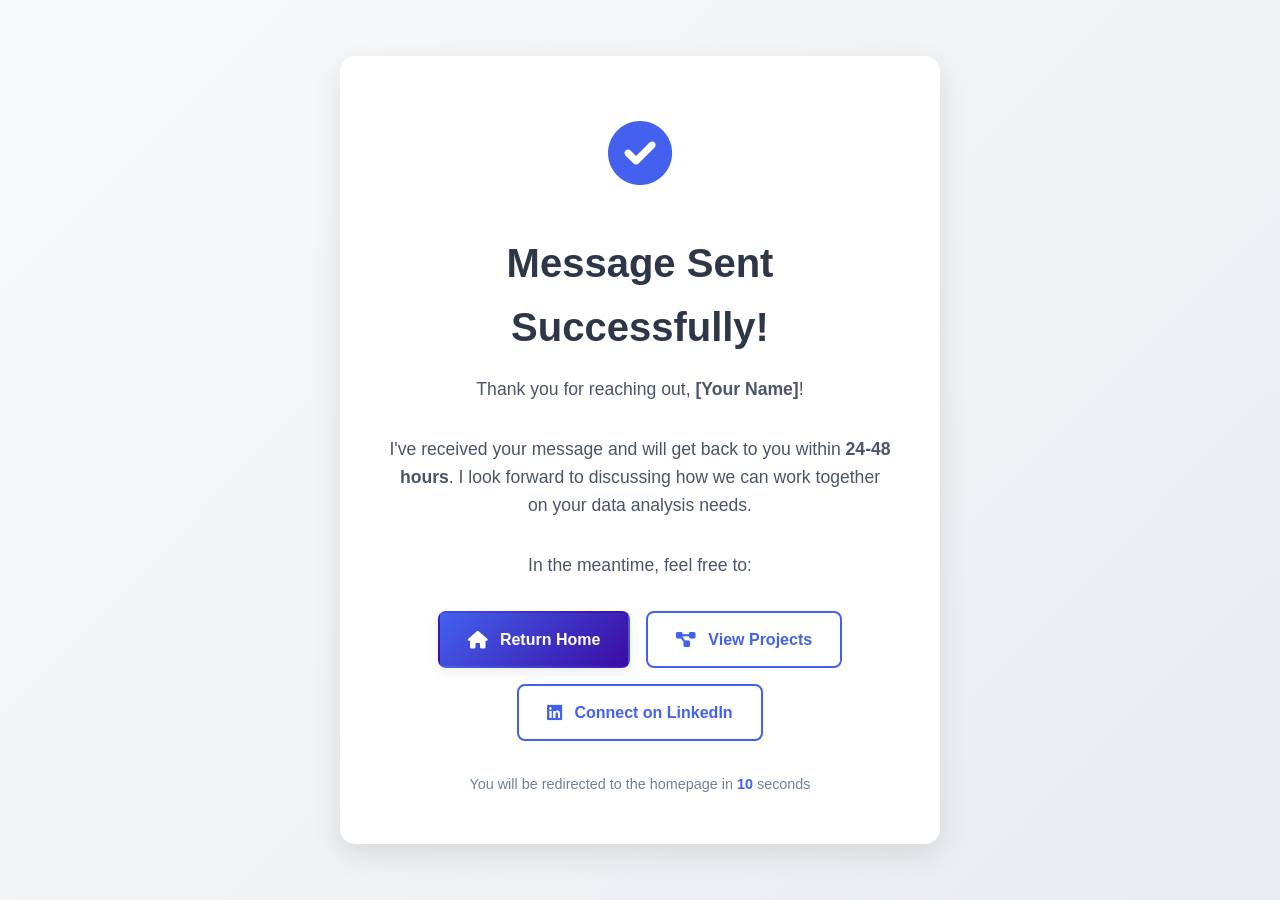
<file: thank-you.html>
<!DOCTYPE html>
<html lang="en">
<head>
    <meta charset="UTF-8">
    <meta name="viewport" content="width=device-width, initial-scale=1.0">
    <title>Thank You | Edmond Nathan - Data Analyst Portfolio</title>
    
    <!-- Same meta tags as main site for consistency -->
    <meta name="description" content="Thank you for contacting Edmond Nathan, Senior Data Analyst specializing in business intelligence, data visualization, Power BI, Tableau, and SQL">
    <meta name="author" content="Edmond Nathan">
    
    <!-- Same favicon -->
    <link rel="icon" type="image/png" href="images/favicon.png">
    
    <!-- Same stylesheets -->
    <link rel="stylesheet" href="css/styles.css">
    <link rel="stylesheet" href="https://cdnjs.cloudflare.com/ajax/libs/font-awesome/6.0.0/css/all.min.css">
    
    <style>
        /* Additional styles for thank-you page */
        .thank-you {
            min-height: 100vh;
            display: flex;
            align-items: center;
            justify-content: center;
            text-align: center;
            padding: 2rem;
            background: linear-gradient(135deg, #f8f9fa 0%, #e9ecef 100%);
        }
        
        .thank-you-content {
            max-width: 600px;
            background: white;
            padding: 3rem;
            border-radius: 15px;
            box-shadow: 0 10px 30px rgba(0, 0, 0, 0.1);
        }
        
        .thank-you-icon {
            font-size: 4rem;
            color: #4361ee;
            margin-bottom: 1.5rem;
            animation: bounce 2s infinite;
        }
        
        @keyframes bounce {
            0%, 100% { transform: translateY(0); }
            50% { transform: translateY(-10px); }
        }
        
        .thank-you h1 {
            color: #2d3748;
            margin-bottom: 1rem;
            font-size: 2.5rem;
        }
        
        .thank-you p {
            color: #4a5568;
            font-size: 1.1rem;
            line-height: 1.6;
            margin-bottom: 2rem;
        }
        
        .thank-you-actions {
            display: flex;
            gap: 1rem;
            justify-content: center;
            flex-wrap: wrap;
        }
        
        .countdown {
            margin-top: 2rem;
            font-size: 0.9rem;
            color: #718096;
        }
        
        .countdown-number {
            font-weight: bold;
            color: #4361ee;
        }
        
        /* Responsive adjustments */
        @media (max-width: 768px) {
            .thank-you-content {
                padding: 2rem;
                margin: 1rem;
            }
            
            .thank-you h1 {
                font-size: 2rem;
            }
            
            .thank-you-actions {
                flex-direction: column;
            }
        }
    </style>
</head>
<body>
    <div class="thank-you">
        <div class="thank-you-content">
            <div class="thank-you-icon">
                <i class="fas fa-check-circle"></i>
            </div>
            
            <h1>Message Sent Successfully!</h1>
            
            <p>Thank you for reaching out, <strong id="userName">[Your Name]</strong>!</p>
            
            <p>I've received your message and will get back to you within <strong>24-48 hours</strong>. I look forward to discussing how we can work together on your data analysis needs.</p>
            
            <p>In the meantime, feel free to:</p>
            
            <div class="thank-you-actions">
                <a href="index.html" class="btn btn--primary">
                    <i class="fas fa-home"></i> Return Home
                </a>
                
                <a href="index.html#projects" class="btn btn--outline">
                    <i class="fas fa-project-diagram"></i> View Projects
                </a>
                
                <a href="https://www.linkedin.com/in/edmond-nathan/" target="_blank" class="btn btn--outline">
                    <i class="fab fa-linkedin"></i> Connect on LinkedIn
                </a>
            </div>
            
            <div class="countdown">
                You will be redirected to the homepage in <span class="countdown-number" id="countdown">10</span> seconds
            </div>
        </div>
    </div>

    <script>
        // Get the user's name from URL parameters if available
        const urlParams = new URLSearchParams(window.location.search);
        const name = urlParams.get('name');
        if (name) {
            document.getElementById('userName').textContent = name;
        }
        
        // Countdown timer for redirect
        let countdown = 10;
        const countdownElement = document.getElementById('countdown');
        const countdownInterval = setInterval(() => {
            countdown--;
            countdownElement.textContent = countdown;
            
            if (countdown <= 0) {
                clearInterval(countdownInterval);
                window.location.href = 'index.html';
            }
        }, 1000);
        
        // Allow manual override of redirect
        document.querySelectorAll('a').forEach(link => {
            link.addEventListener('click', () => {
                clearInterval(countdownInterval);
            });
        });
    </script>
</body>
</html>
</file>
<file: css/styles.css>
/* ===== COMPLETE PORTFOLIO CSS - MOBILE OPTIMIZED ===== */
/* Last Updated: Mobile layout fixes applied */

/* ===== Base Styles ===== */
:root {
  --primary-color: #4361ee;
  --secondary-color: #3a0ca3;
  --accent-color: #f72585;
  --dark-color: #1a1a2e;
  --light-color: #f8f9fa;
  --text-color: #2b2d42;
  --light-text: #8d99ae;
  --card-bg: #ffffff;
  --shadow: 0 4px 14px rgba(0,0,0,0.1);
  --transition: all 0.3s ease;
  --menu-width: 280px;
  --border-radius: 8px;
}

/* ===== CRITICAL MOBILE FIXES - Lock viewport ===== */
html, body {
  width: 100%;
  max-width: 100vw;
  overflow-x: hidden;
  position: relative;
}

/* Ensure all elements stay within bounds */
* {
  max-width: 100%;
  box-sizing: border-box;
  margin: 0;
  padding: 0;
}

/* Extra protection for sections */
.container, .hero, .projects__grid, .section {
  overflow-x: hidden;
  width: 100%;
}

/* Base body styles */
body {
  font-family: 'Inter', -apple-system, BlinkMacSystemFont, 'Segoe UI', Roboto, Oxygen, Ubuntu, Cantarell, sans-serif;
  line-height: 1.6;
  color: var(--text-color);
  background-color: var(--light-color);
  overflow-x: hidden;
}

/* ===== Main Layout ===== */
.main-wrapper {
  display: flex;
  min-height: 100vh;
  margin-left: var(--menu-width);
  max-width: 100%;
}

.portfolio__menu {
  width: var(--menu-width);
  background: linear-gradient(180deg, #1a1a2e 0%, #16213e 100%);
  color: white;
  padding: 2.5rem 2rem;
  position: fixed;
  top: 0;
  left: 0;
  height: 100vh;
  overflow-y: auto;
  z-index: 100;
  box-shadow: 5px 0 30px rgba(0,0,0,0.2);
  transition: transform 0.4s cubic-bezier(0.16, 1, 0.3, 1);
  display: flex;
  flex-direction: column;
  border-right: 1px solid rgba(255,255,255,0.05);
}

.portfolio__content {
  flex: 1;
  padding: 2rem;
  transition: margin-left 0.3s ease;
  max-width: 100%;
}

/* Mobile Menu Toggle Button */
.menu-toggle {
  display: none;
  position: fixed;
  top: 1.5rem;
  left: 1.5rem;
  z-index: 1000;
  background: var(--primary-color);
  color: white;
  border: none;
  padding: 0.8rem 1.2rem;
  border-radius: 8px;
  cursor: pointer;
  box-shadow: 0 4px 10px rgba(0,0,0,0.2);
  font-weight: 600;
  gap: 0.5rem;
  align-items: center;
}

.menu-toggle i {
  margin-right: 0.5rem;
}

/* ===== MOBILE RESPONSIVE LAYOUT ===== */
@media (max-width: 992px) {
  .main-wrapper {
    margin-left: 0 !important;
    width: 100%;
  }
  
  .portfolio__menu {
    transform: translateX(-100%);
    width: 280px;
  }
  
  .portfolio__menu.active {
    transform: translateX(0);
    box-shadow: 5px 0 30px rgba(0,0,0,0.3);
  }
  
  .portfolio__content {
    margin-left: 0;
    padding: 1rem;
    padding-top: 5rem;
    width: 100%;
  }
  
  .menu-toggle {
    display: flex;
  }
  
  body.menu-open {
    overflow: hidden;
  }
}

/* ===== Hero Section ===== */
.hero {
  display: flex;
  align-items: center;
  min-height: 100vh;
  padding: 6rem 2rem 4rem;
  position: relative;
  overflow: hidden;
  background: linear-gradient(135deg, rgba(248,249,250,1) 0%, rgba(255,255,255,1) 100%);
}

.hero::before {
  content: '';
  position: absolute;
  top: -50%;
  right: -30%;
  width: 80%;
  height: 160%;
  background: radial-gradient(circle, rgba(67,97,238,0.08) 0%, transparent 60%);
  z-index: 0;
}

.hero__content {
  display: flex;
  align-items: center;
  gap: 4rem;
  position: relative;
  z-index: 1;
  width: 100%;
  max-width: 1200px;
  margin: 0 auto;
}

.hero__text {
  flex: 1;
}

.hero__title {
  font-size: clamp(1.8rem, 3.8vw, 2.7rem);
  margin-bottom: 1.5rem;
  line-height: 1.4;
  color: var(--dark-color);
  position: relative;
}

.hero__title .text-accent {
  color: var(--accent-color);
  position: relative;
  display: inline-block;
}

.hero__title .text-accent::after {
  content: '';
  position: absolute;
  bottom: 5px;
  left: 0;
  width: 100%;
  height: 8px;
  background: rgba(247,37,133,0.3);
  z-index: -1;
  border-radius: 4px;
}

.hero__subtitle {
  display: flex;
  align-items: center;
  gap: 1rem;
  color: var(--secondary-color);
  font-size: clamp(1.2rem, 3vw, 1.5rem);
  margin-bottom: 1.5rem;
  font-weight: 600;
}

.hero__subtitle::after {
  content: '';
  flex: 1;
  height: 2px;
  background: linear-gradient(to right, var(--secondary-color), transparent);
  max-width: 200px;
}

.hero__description {
  font-size: clamp(1rem, 2vw, 1.2rem);
  margin-bottom: 2.5rem;
  max-width: 600px;
  line-height: 1.7;
  color: var(--text-color);
}

.hero__cta {
  display: flex;
  gap: 1.5rem;
  flex-wrap: wrap;
}

.hero__image {
  flex: 1;
  position: relative;
  z-index: 1;
  text-align: center;
  max-width: 500px;
}

.hero__image img {
  width: 100%;
  max-width: 400px;
  border-radius: 16px;
  box-shadow: 0 20px 40px rgba(0,0,0,0.15);
  border: 8px solid white;
  position: relative;
}

.hero__image::before {
  content: '';
  position: absolute;
  top: -20px;
  right: -20px;
  width: 100%;
  height: 100%;
  border: 2px solid var(--accent-color);
  border-radius: 16px;
  z-index: -1;
  opacity: 0.5;
}

.hero__date {
  position: absolute;
  top: 20px;
  right: 20px;
  background: var(--accent-color);
  color: white;
  padding: 0.5rem 1rem;
  border-radius: 30px;
  font-size: 0.9rem;
  font-weight: 600;
  box-shadow: 0 5px 15px rgba(247,37,133,0.3);
}

/* Hero Mobile Responsive */
@media (max-width: 992px) {
  .hero {
    padding: 5rem 2rem 3rem;
  }
  
  .hero__content {
    flex-direction: column-reverse;
    gap: 3rem;
    text-align: center;
  }
  
  .hero__subtitle::after {
    display: none;
  }
  
  .hero__description {
    margin-left: auto;
    margin-right: auto;
  }
  
  .hero__cta {
    justify-content: center;
  }
  
  .hero__image {
    margin-top: 1rem;
    width: 100%;
  }
  
  .hero__image::before {
    top: -15px;
    right: -15px;
  }
}

@media (max-width: 768px) {
  .hero {
    padding: 3rem 1rem 2rem;
    min-height: auto;
  }
  
  .hero__image img {
    max-width: 280px;
  }
  
  .hero__date {
    top: 10px;
    right: 10px;
    font-size: 0.8rem;
  }
}

/* ===== Projects Section ===== */
.projects {
  padding: 5rem 0;
  background: linear-gradient(to bottom, #f8f9fa 0%, #ffffff 100%);
  width: 100%;
  overflow-x: hidden;
}

.projects__grid {
  display: grid;
  grid-template-columns: repeat(auto-fit, minmax(320px, 1fr));
  gap: 2.5rem;
  margin-top: 3rem;
  width: 100%;
}

/* ===== CRITICAL MOBILE FIX FOR PROJECTS ===== */
@media (max-width: 768px) {
  .projects {
    padding: 3rem 0;
  }
  
  .projects__grid {
    grid-template-columns: 1fr !important; /* Force single column */
    gap: 1.5rem;
    padding: 0;
  }
}

@media (min-width: 769px) and (max-width: 992px) {
  .projects__grid {
    grid-template-columns: repeat(2, 1fr) !important; /* Force 2 columns on tablet */
    gap: 1.75rem;
  }
}

.project-card {
  background: white;
  border-radius: 16px;
  overflow: hidden;
  box-shadow: 0 10px 30px rgba(0,0,0,0.08);
  transition: all 0.4s cubic-bezier(0.175, 0.885, 0.32, 1.1);
  position: relative;
  border: 1px solid rgba(0,0,0,0.05);
  display: flex;
  flex-direction: column;
  height: 100%;
  max-width: 100%;
}

.project-card:hover {
  transform: translateY(-8px);
  box-shadow: 0 15px 35px rgba(0,0,0,0.12);
}

.project-card__image {
  height: 220px;
  overflow: hidden;
  position: relative;
}

.project-card__image::before {
  content: '';
  position: absolute;
  top: 0;
  left: 0;
  width: 100%;
  height: 100%;
  background: linear-gradient(to bottom, transparent 60%, rgba(0,0,0,0.5) 100%);
  z-index: 1;
}

.project-card__image img {
  width: 100%;
  height: 100%;
  object-fit: cover;
  transition: transform 0.8s cubic-bezier(0.215, 0.61, 0.355, 1);
}

.project-card:hover .project-card__image img {
  transform: scale(1.08);
}

.project-card__badge {
  position: absolute;
  top: 1rem;
  right: 1rem;
  background: var(--accent-color);
  color: white;
  padding: 0.25rem 0.75rem;
  border-radius: 20px;
  font-size: 0.8rem;
  font-weight: 600;
  z-index: 2;
}

.project-card__content {
  padding: 1.75rem;
  position: relative;
  flex: 1;
  display: flex;
  flex-direction: column;
}

.project-card__title {
  font-size: 1.4rem;
  margin-bottom: 0.75rem;
  color: var(--dark-color);
  position: relative;
  display: inline-block;
  word-wrap: break-word;
  overflow-wrap: break-word;
}

.project-card__title::after {
  content: '';
  position: absolute;
  bottom: -5px;
  left: 0;
  width: 0;
  height: 3px;
  background: var(--accent-color);
  transition: width 0.4s ease;
}

.project-card:hover .project-card__title::after {
  width: 100%;
}

.project-description {
  color: var(--light-text);
  margin-bottom: 1.25rem;
  font-size: 0.95rem;
  line-height: 1.6;
  word-wrap: break-word;
}

.project-tools {
  display: flex;
  flex-wrap: wrap;
  gap: 0.5rem;
  margin-bottom: 1.75rem;
}

.project-tools span {
  background: rgba(67,97,238,0.08);
  color: var(--primary-color);
  padding: 0.35rem 0.9rem;
  border-radius: 6px;
  font-size: 0.8rem;
  font-weight: 500;
  display: flex;
  align-items: center;
  transition: all 0.3s ease;
}

.project-tools span:hover {
  background: rgba(67,97,238,0.2);
  transform: translateY(-2px);
}

.project-tools span i {
  margin-right: 0.4rem;
  font-size: 0.9rem;
}

.project-links {
  display: grid;
  grid-template-columns: 1fr 1fr;
  gap: 1rem;
  margin-top: auto;
}

/* Mobile project links */
@media (max-width: 768px) {
  .project-card__content {
    padding: 1.25rem;
  }
  
  .project-card__image {
    height: 200px;
  }
  
  .project-links {
    grid-template-columns: 1fr;
    gap: 0.75rem;
  }
  
  .project-card__title {
    font-size: 1.2rem;
  }
  
  .project-description {
    font-size: 0.9rem;
  }
}

.project-links .btn {
  padding: 0.75rem;
  font-size: 0.9rem;
  display: flex;
  align-items: center;
  justify-content: center;
  gap: 0.5rem;
  transition: all 0.3s ease;
}

/* Section Title */
.section__title {
  font-size: 2.5rem;
  text-align: center;
  margin-bottom: 3rem;
  color: var(--dark-color);
  position: relative;
  display: inline-block;
  left: 50%;
  transform: translateX(-50%);
}

.section__title::after {
  content: '';
  position: absolute;
  bottom: -10px;
  left: 25%;
  width: 50%;
  height: 4px;
  background: linear-gradient(to right, var(--accent-color), var(--primary-color));
  border-radius: 2px;
}

@media (max-width: 768px) {
  .section__title {
    font-size: 2rem;
  }
}

/* ===== About Section ===== */
.about {
  padding: 5rem 0;
  background: white;
  position: relative;
  overflow: hidden;
}

.about__content {
  display: grid;
  grid-template-columns: 1fr 1fr;
  gap: 4rem;
  position: relative;
  z-index: 1;
}

.about__text {
  padding-right: 2rem;
}

.about__title {
  font-size: 2.5rem;
  margin-bottom: 1.5rem;
  color: var(--dark-color);
  position: relative;
  display: inline-block;
}

.about__title::after {
  content: '';
  position: absolute;
  bottom: -10px;
  left: 0;
  width: 60%;
  height: 4px;
  background: linear-gradient(to right, var(--accent-color), var(--primary-color));
  border-radius: 2px;
}

.about__description {
  font-size: 1.1rem;
  line-height: 1.8;
  color: var(--text-color);
  margin-bottom: 2rem;
}

.about__highlight {
  background: linear-gradient(120deg, rgba(247,37,133,0.2) 0%, rgba(247,37,133,0) 100%);
  padding: 0.5rem 1rem;
  border-radius: 6px;
  display: inline;
}

.about__skills {
  background: white;
  border-radius: 16px;
  padding: 2rem;
  box-shadow: 0 10px 30px rgba(0,0,0,0.05);
  border: 1px solid rgba(0,0,0,0.03);
}

.skills-grid {
  display: grid;
  grid-template-columns: repeat(auto-fill, minmax(180px, 1fr));
  gap: 1.5rem;
}

.skill-category {
  background: white;
  padding: 1.5rem;
  border-radius: 12px;
  box-shadow: 0 5px 15px rgba(0,0,0,0.03);
  border: 1px solid rgba(0,0,0,0.02);
  transition: all 0.3s ease;
}

.skill-category:hover {
  transform: translateY(-5px);
  box-shadow: 0 8px 25px rgba(0,0,0,0.08);
  border-color: rgba(67,97,238,0.1);
}

.skill-category h4 {
  color: var(--secondary-color);
  margin-bottom: 1.25rem;
  padding-bottom: 0.75rem;
  border-bottom: 2px solid rgba(67,97,238,0.1);
  font-size: 1.1rem;
  display: flex;
  align-items: center;
}

.skill-category h4 i {
  margin-right: 0.75rem;
  color: var(--accent-color);
}

.skill-category ul {
  list-style: none;
}

.skill-category li {
  margin-bottom: 0.75rem;
  position: relative;
  padding-left: 1.75rem;
  font-size: 0.95rem;
  color: var(--text-color);
}

.skill-category li::before {
  content: '\25B9';
  position: absolute;
  left: 0;
  color: var(--accent-color);
  font-size: 1.1rem;
}

/* About Mobile */
@media (max-width: 992px) {
  .about__content {
    grid-template-columns: 1fr;
    gap: 3rem;
  }
  
  .about__text {
    padding-right: 0;
  }
  
  .skills-grid {
    grid-template-columns: repeat(2, 1fr);
  }
}

@media (max-width: 768px) {
  .about {
    padding: 3rem 0;
  }
  
  .about__title {
    font-size: 2rem;
  }
  
  .about__description {
    font-size: 1rem;
  }
  
  .skills-grid {
    grid-template-columns: 1fr;
  }
}

/* ===== Resume, Blog, Datasets Sections ===== */
.resume, .blog, .datasets {
  padding: 5rem 0;
  background: #f8f9fa;
}

.resume__content, .blog__content, .datasets__content {
  max-width: 800px;
  margin: 0 auto;
  text-align: center;
}

.resume__intro, .blog__intro, .datasets__intro {
  margin-bottom: 3rem;
}

.resume__intro p, .blog__intro p, .datasets__intro p {
  font-size: 1.1rem;
  color: var(--light-text);
  margin-bottom: 2rem;
}

.resume__placeholder, .blog__placeholder, .datasets__placeholder {
  background: white;
  padding: 4rem 2rem;
  border-radius: 16px;
  box-shadow: 0 10px 30px rgba(0,0,0,0.05);
}

.resume__placeholder i, .blog__placeholder i, .datasets__placeholder i {
  font-size: 4rem;
  color: var(--primary-color);
  margin-bottom: 1.5rem;
  opacity: 0.5;
}

.resume__placeholder p, .blog__placeholder p, .datasets__placeholder p {
  font-size: 1.2rem;
  color: var(--text-color);
  margin-bottom: 0.5rem;
}

.small-text {
  font-size: 0.95rem !important;
  color: var(--light-text) !important;
}

@media (max-width: 768px) {
  .resume, .blog, .datasets {
    padding: 3rem 0;
  }
  
  .resume__placeholder, .blog__placeholder, .datasets__placeholder {
    padding: 3rem 1.5rem;
  }
}

/* ===== Contact Section ===== */
.contact {
  padding: 5rem 0;
  background: linear-gradient(135deg, rgba(248,249,250,1) 0%, rgba(255,255,255,1) 100%);
  position: relative;
}

.contact .container {
  position: relative;
  z-index: 1;
}

.contact-form {
  max-width: 700px;
  margin: 0 auto;
  background: white;
  padding: 3rem;
  border-radius: 16px;
  box-shadow: 0 20px 40px rgba(0,0,0,0.08);
  position: relative;
  overflow: hidden;
}

.contact-form::before {
  content: '';
  position: absolute;
  top: 0;
  left: 0;
  width: 5px;
  height: 100%;
  background: linear-gradient(to bottom, var(--accent-color), var(--primary-color));
}

.form-group {
  margin-bottom: 2rem;
  position: relative;
}

.form-group label {
  display: block;
  margin-bottom: 0.75rem;
  font-weight: 600;
  color: var(--dark-color);
  font-size: 1rem;
}

.required {
  color: var(--accent-color);
}

.form-group input,
.form-group textarea {
  width: 100%;
  padding: 1rem 1.25rem;
  border: 2px solid rgba(0,0,0,0.08);
  border-radius: 8px;
  font-family: inherit;
  font-size: 1rem;
  transition: all 0.3s ease;
  background: rgba(248,249,250,0.5);
}

.form-group input:focus,
.form-group textarea:focus {
  outline: none;
  border-color: var(--primary-color);
  background: white;
  box-shadow: 0 5px 15px rgba(67,97,238,0.1);
}

.form-group textarea {
  min-height: 180px;
  resize: vertical;
}

.contact-submit {
  width: 100%;
  padding: 1.1rem;
  background: linear-gradient(135deg, var(--primary-color), var(--secondary-color));
  color: white;
  border: none;
  border-radius: 8px;
  font-size: 1.1rem;
  font-weight: 600;
  cursor: pointer;
  transition: all 0.3s ease;
  display: flex;
  align-items: center;
  justify-content: center;
  gap: 0.75rem;
}

.contact-submit:hover {
  transform: translateY(-3px);
  box-shadow: 0 10px 20px rgba(67,97,238,0.3);
}

.contact-submit:disabled {
  opacity: 0.7;
  cursor: not-allowed;
}

.contact-submit i {
  font-size: 1.2rem;
}

.contact-info {
  display: grid;
  grid-template-columns: repeat(auto-fit, minmax(250px, 1fr));
  gap: 2rem;
  margin-top: 3rem;
}

.contact-card {
  background: white;
  padding: 2rem;
  border-radius: 12px;
  box-shadow: 0 10px 30px rgba(0,0,0,0.05);
  text-align: center;
  transition: all 0.3s ease;
}

.contact-card:hover {
  transform: translateY(-5px);
  box-shadow: 0 15px 35px rgba(0,0,0,0.1);
}

.contact-card i {
  font-size: 2.5rem;
  color: var(--primary-color);
  margin-bottom: 1.5rem;
  background: rgba(67,97,238,0.1);
  width: 80px;
  height: 80px;
  display: inline-flex;
  align-items: center;
  justify-content: center;
  border-radius: 50%;
}

.contact-card h3 {
  margin-bottom: 1rem;
  color: var(--dark-color);
}

.contact-card p, 
.contact-card a {
  color: var(--light-text);
  text-decoration: none;
  transition: color 0.3s ease;
}

.contact-card a:hover {
  color: var(--primary-color);
}

/* Contact Mobile */
@media (max-width: 768px) {
  .contact {
    padding: 3rem 0;
  }
  
  .contact-form {
    padding: 1.5rem;
  }
  
  .contact-form::before {
    width: 3px;
  }
  
  .form-group {
    margin-bottom: 1.5rem;
  }
  
  .contact-info {
    grid-template-columns: 1fr;
    gap: 1rem;
  }
}

/* ===== Sidebar ===== */
.portfolio__brand {
  text-align: center;
  padding-bottom: 2.5rem;
  margin-bottom: 2rem;
  border-bottom: 1px solid rgba(255,255,255,0.08);
}

.portfolio__brand h1 {
  font-size: 1.5rem;
  margin-bottom: 0.5rem;
  color: white;
  letter-spacing: 0.5px;
  font-weight: 700;
}

.portfolio__brand p {
  color: rgba(255,255,255,0.7);
  font-size: 0.95rem;
  letter-spacing: 1px;
}

.portfolio__menu-list {
  list-style: none;
  margin-bottom: auto;
}

.portfolio__menu-list li {
  margin-bottom: 0.5rem;
  position: relative;
}

.portfolio__menu-list a {
  color: rgba(255,255,255,0.85);
  text-decoration: none;
  display: flex;
  align-items: center;
  padding: 0.9rem 1.25rem;
  border-radius: 8px;
  transition: all 0.3s ease;
  font-weight: 500;
  font-size: 1rem;
}

.portfolio__menu-list a:hover {
  color: white;
  transform: translateX(8px);
  background: rgba(67,97,238,0.15);
}

.portfolio__menu-list i {
  margin-right: 1.25rem;
  width: 24px;
  text-align: center;
  color: var(--accent-color);
  font-size: 1.1rem;
}

.portfolio__menu-list a.active {
  background: rgba(67,97,238,0.2);
  color: white;
  box-shadow: inset 3px 0 0 var(--primary-color);
}

.sidebar__contact {
  background: rgba(255,255,255,0.03);
  padding: 1.75rem;
  border-radius: 12px;
  margin-top: 2rem;
  border: 1px solid rgba(255,255,255,0.05);
}

.sidebar__contact h3 {
  color: white;
  margin-bottom: 1.25rem;
  font-size: 1.2rem;
}

.sidebar__contact p {
  color: rgba(255,255,255,0.7);
  margin-bottom: 1.5rem;
  font-size: 0.95rem;
  line-height: 1.6;
}

.email-link {
  display: inline-flex;
  align-items: center;
  gap: 0.75rem;
  color: rgba(255,255,255,0.85);
  text-decoration: none;
  transition: color 0.3s ease;
  word-break: break-word;
  margin-bottom: 1rem;
}

.email-link:hover {
  color: white;
}

.email-link i {
  flex-shrink: 0;
  color: var(--primary-color);
}

.location {
  display: flex;
  align-items: center;
  gap: 0.75rem;
  color: rgba(255,255,255,0.7);
  font-size: 0.9rem;
}

.location i {
  color: var(--primary-color);
}

.sidebar-footer {
  margin-top: 2.5rem;
  padding-top: 1.5rem;
  text-align: center;
  color: rgba(255,255,255,0.5);
  font-size: 0.85rem;
  border-top: 1px solid rgba(255,255,255,0.05);
}

/* Sidebar Mobile */
@media (max-width: 992px) {
  .portfolio__menu-list a:hover {
    transform: translateX(5px);
  }
}

/* Scrollbar Styling */
.portfolio__menu::-webkit-scrollbar {
  width: 6px;
}

.portfolio__menu::-webkit-scrollbar-track {
  background: rgba(255,255,255,0.03);
}

.portfolio__menu::-webkit-scrollbar-thumb {
  background: rgba(255,255,255,0.1);
  border-radius: 3px;
}

.portfolio__menu::-webkit-scrollbar-thumb:hover {
  background: rgba(255,255,255,0.2);
}

/* ===== Button Styles ===== */
.btn {
  display: inline-flex;
  align-items: center;
  justify-content: center;
  padding: 0.85rem 1.75rem;
  font-size: 1rem;
  font-weight: 600;
  text-decoration: none;
  border-radius: 8px;
  transition: all 0.4s cubic-bezier(0.175, 0.885, 0.32, 1.1);
  cursor: pointer;
  border: none;
  position: relative;
  overflow: hidden;
  z-index: 1;
  gap: 0.75rem;
  box-shadow: 0 4px 12px rgba(0,0,0,0.08);
}

.btn::before {
  content: '';
  position: absolute;
  top: 0;
  left: 0;
  width: 100%;
  height: 100%;
  background: linear-gradient(135deg, rgba(255,255,255,0.15) 0%, rgba(255,255,255,0) 100%);
  z-index: -1;
  opacity: 0;
  transition: opacity 0.3s ease;
}

.btn:hover::before {
  opacity: 1;
}

.btn--primary {
  background: linear-gradient(135deg, var(--primary-color) 0%, var(--secondary-color) 100%);
  color: white;
  border: 2px solid transparent;
}

.btn--primary:hover {
  transform: translateY(-3px);
  box-shadow: 0 8px 20px rgba(67,97,238,0.3);
}

.btn--outline {
  background: transparent;
  color: var(--primary-color);
  border: 2px solid var(--primary-color);
  box-shadow: none;
}

.btn--outline:hover {
  background: var(--primary-color);
  color: white;
  transform: translateY(-3px);
  box-shadow: 0 8px 20px rgba(67,97,238,0.2);
}

.btn i {
  font-size: 1.1rem;
  transition: transform 0.3s ease;
}

.btn:hover i {
  transform: translateX(3px);
}

.hero__cta .btn {
  padding: 1rem 2rem;
  font-size: 1.1rem;
}

/* Button Mobile */
@media (max-width: 768px) {
  .btn {
    padding: 0.7rem 1.2rem;
    font-size: 0.9rem;
  }
  
  .hero__cta .btn {
    padding: 0.85rem 1.5rem;
    font-size: 1rem;
  }
  
  .project-links .btn {
    width: 100%;
    justify-content: center;
  }
}

/* ===== Scroll to Top Button ===== */
.scroll-top {
  position: fixed;
  bottom: 2rem;
  right: 2rem;
  background: var(--primary-color);
  color: white;
  width: 50px;
  height: 50px;
  border-radius: 50%;
  border: none;
  cursor: pointer;
  opacity: 0;
  visibility: hidden;
  transition: all 0.3s ease;
  z-index: 999;
  display: flex;
  align-items: center;
  justify-content: center;
  box-shadow: 0 4px 12px rgba(0,0,0,0.2);
}

.scroll-top.visible {
  opacity: 1;
  visibility: visible;
}

.scroll-top:hover {
  background: var(--secondary-color);
  transform: translateY(-5px);
  box-shadow: 0 6px 16px rgba(0,0,0,0.3);
}

.scroll-top i {
  font-size: 1.2rem;
}

@media (max-width: 768px) {
  .scroll-top {
    bottom: 1.5rem;
    right: 1.5rem;
    width: 45px;
    height: 45px;
  }
}

/* ===== Container ===== */
.container {
  max-width: 1200px;
  margin: 0 auto;
  padding: 0 2rem;
  width: 100%;
}

@media (max-width: 768px) {
  .container {
    padding: 0 1rem;
  }
}

/* ===== Section Padding ===== */
.section {
  padding: 5rem 0;
  width: 100%;
  overflow-x: hidden;
}

@media (max-width: 768px) {
  .section {
    padding: 3rem 0;
  }
}

/* ===== Image Responsiveness ===== */
img {
  max-width: 100%;
  height: auto;
  display: block;
}

/* ===== Text Wrapping ===== */
h1, h2, h3, h4, h5, h6, p {
  word-wrap: break-word;
  overflow-wrap: break-word;
}

/* ===== Touch Feedback for Mobile ===== */
@media (hover: none) and (pointer: coarse) {
  .btn:active,
  .project-card:active,
  .skill-category:active {
    transform: scale(0.98);
  }
  
  .menu-toggle:active {
    transform: scale(0.95);
  }
}

/* ===== Animation Classes ===== */
.fade-in {
  opacity: 0;
  transform: translateY(20px);
  transition: opacity 0.5s ease, transform 0.5s ease;
}

.fade-in.visible {
  opacity: 1;
  transform: translateY(0);
}

/* ===== Loading Animation ===== */
@keyframes loading {
  0% { background-position: 200% 0; }
  100% { background-position: -200% 0; }
}

/* ===== Tablet Optimizations (768px-992px) ===== */
@media (min-width: 768px) and (max-width: 992px) {
  .portfolio__menu {
    width: 260px;
    padding: 2rem 1.5rem;
  }
  
  .portfolio__brand h1 {
    font-size: 1.4rem;
  }
  
  .portfolio__menu-list a {
    padding: 0.8rem 1rem;
    font-size: 0.95rem;
  }
  
  .sidebar__contact {
    padding: 1.25rem;
  }

  .hero__content {
    gap: 2rem;
  }
  
  .hero__title {
    font-size: clamp(2rem, 4vw, 2.5rem);
  }
  
  .hero__image img {
    max-width: 300px;
  }

  .project-card__content {
    padding: 1.5rem;
  }

  .about__content {
    gap: 2.5rem;
  }

  .contact-form {
    padding: 2.25rem;
  }
  
  .btn {
    padding: 0.8rem 1.6rem;
    font-size: 0.95rem;
  }
}

/* ===== Print Styles ===== */
@media print {
  .menu-toggle,
  .portfolio__menu,
  .scroll-top,
  .hero__cta {
    display: none !important;
  }
  
  .main-wrapper {
    margin-left: 0 !important;
  }
  
  .portfolio__content {
    padding: 0 !important;
  }
  
  .project-card,
  .contact-card,
  .skill-category {
    page-break-inside: avoid;
  }
}

/* ===== Accessibility ===== */
.sr-only {
  position: absolute;
  width: 1px;
  height: 1px;
  padding: 0;
  margin: -1px;
  overflow: hidden;
  clip: rect(0, 0, 0, 0);
  white-space: nowrap;
  border-width: 0;
}

/* Focus states for accessibility */
a:focus,
button:focus,
input:focus,
textarea:focus {
  outline: 2px solid var(--primary-color);
  outline-offset: 2px;
}

/* High contrast mode support */
@media (prefers-contrast: high) {
  .btn--outline {
    border-width: 3px;
  }
  
  .project-card {
    border: 2px solid var(--text-color);
  }
}

/* Reduced motion for accessibility */
@media (prefers-reduced-motion: reduce) {
  *,
  *::before,
  *::after {
    animation-duration: 0.01ms !important;
    animation-iteration-count: 1 !important;
    transition-duration: 0.01ms !important;
    scroll-behavior: auto !important;
  }
}

/* ===== END OF CSS ===== */
</file>
